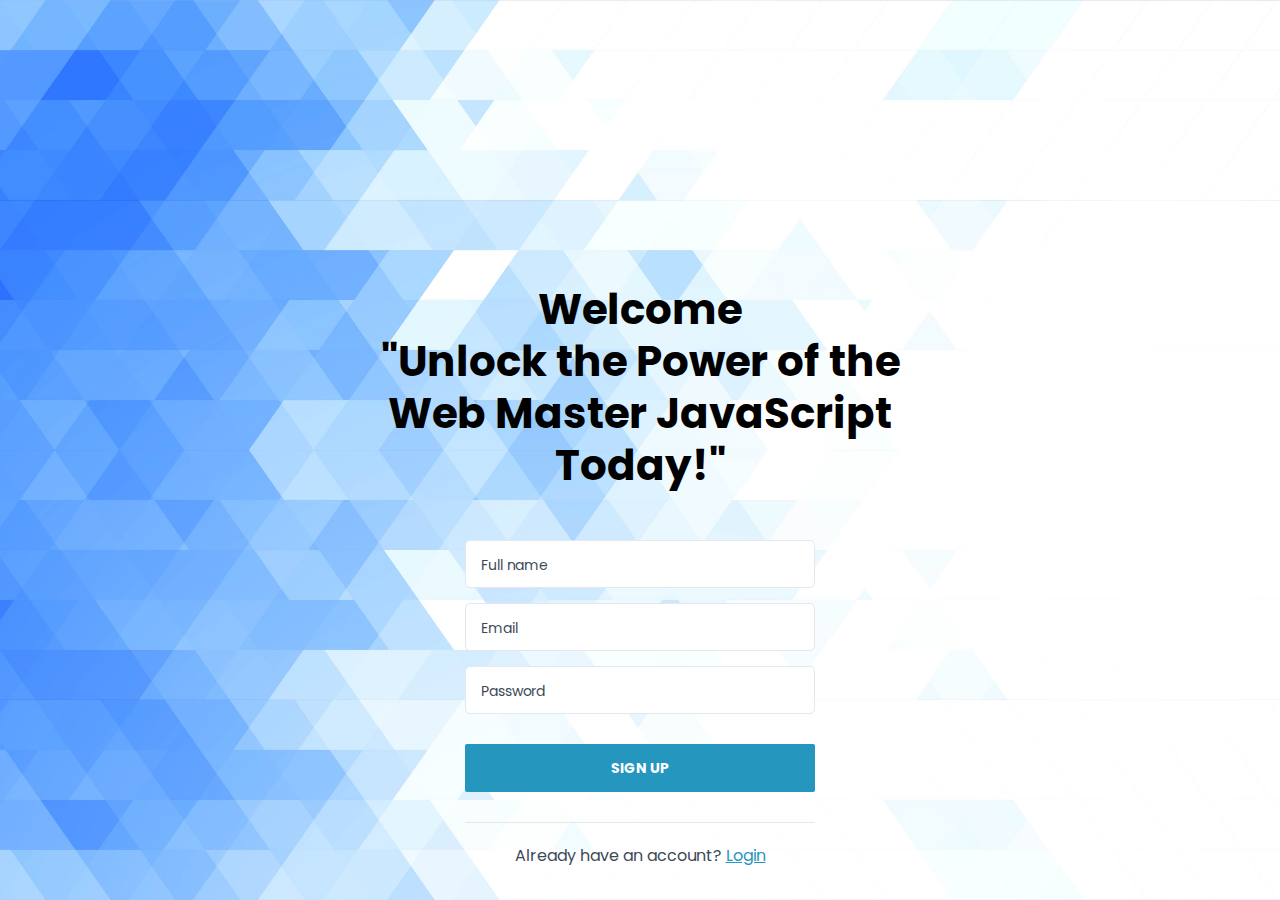
<file: index.html>
<!DOCTYPE html>
<html>
  <head>
    <title>Login Form</title>
    <meta
      name="viewport"
      content="width=device-width, initial-scale=1, maximum-scale=1"
    />
    <link rel="stylesheet" href="style.css" />
  </head>
  <body>
    <div class="wrapper">
      <div class="headline">
        <h1>
          Welcome <br />
          "Unlock the Power of the Web Master JavaScript Today!"
        </h1>
      </div>
      <form class="form" method="post" action="#">
        <div class="signup">
          <div class="form-group">
            <input type="text" placeholder="Full name" />
          </div>
          <div class="form-group">
            <input type="email" placeholder="Email" />
          </div>
          <div class="form-group">
            <input type="password" placeholder="Password" minlength="8" />
          </div>
          <button type="submit" class="btn">SIGN UP</button>
          <div class="account-exist">
            Already have an account? <a href="#" id="login">Login</a>
          </div>
        </div>
        <div class="signin">
          <div class="form-group">
            <input type="email" placeholder="Email" />
          </div>
          <div class="form-group">
            <input type="password" placeholder="Password" minlength="8" />
          </div>
          <div class="forget-password">
            <div class="check-box">
              <input type="checkbox" id="checkbox" />
              <label for="checkbox">Remember me</label>
            </div>
            <a href="#">Forget password?</a>
          </div>
          <button type="submit" class="btn">LOGIN</button>
          <div class="account-exist">
            "New here? Sign up for a thrilling learning journey!"
            <a href="#" id="signup">Signup</a>
          </div>
        </div>
      </form>
    </div>
    <script src="form.js"></script>
  </body>
</html>
</file>
<file: style.css>
@import url("https://fonts.googleapis.com/css2?family=Poppins:wght@400;500;600;700;800;900&display=swap");
* {
  margin: 0;
  padding: 0;
  box-sizing: border-box;
  font-family: "Poppins", sans-serif;
}

:root {
  --primary-color: #2596be;
  --white-color: #fff;
  --black-color: #3c4a57;
  --light-gray: #e4e8ee;
}

body {
  position: relative;
  display: flex;
  align-items: center;
  justify-content: center;
  min-height: 100vh;
}

.wrapper {
  padding: 50px 25px 0;
  max-width: 668px;
  width: 100%;
  margin: auto;
  margin-bottom: 2rem;
}
.wrapper::before {
  content: "";
  position: absolute;
  top: 0;
  left: 0;
  right: 0;
  bottom: 0;
  background-image: url("./Images/bg.jpg");
  background-position: center center;
  background-size: cover;
  background-repeat: no-repeat;
  min-height: 100vh;
  z-index: -1;
}
.wrapper .headline {
  text-align: center;
  padding-bottom: 48px;
}
.wrapper .headline h1 {
  font-size: 42px;
  font-weight: 700;
  line-height: 52px;
}
.wrapper .form {
  max-width: 350px;
  width: 100%;
  margin: auto;
}
.wrapper .form-group {
  margin-bottom: 15px;
}
.wrapper .form-group input {
  display: block;
  font-size: 16px;
  line-height: 24px;
  letter-spacing: -0.1px;
  padding: 11px 15px;
  height: 48px;
  border-radius: 5px;
  color: var(--black-color);
  border: 1px solid #e4e8ee;
  box-shadow: none;
  width: 100%;
}

.wrapper .form-group input::placeholder {
  color: var(--black-color);
  font-weight: 400;
  font-size: 14px;
}
.wrapper .btn {
  width: 100%;
  margin: 15px 0 30px;
  font-size: 14px;
  line-height: 22px;
  font-weight: 700;
  padding: 12px 29px;
  height: 48px;
  text-transform: uppercase;
  color: var(--white-color);
  background-color: var(--primary-color);
  border: none;
  border-radius: 2px;
  cursor: pointer;
  text-align: center;
}
.wrapper .btn:focus {
  outline: none;
}
.wrapper .account-exist {
  color: var(--black-color);
  border-top: 1px solid var(--light-gray);
  padding-top: 20px;
  text-align: center;
}
.wrapper .account-exist a {
  color: var(--primary-color);
}
.wrapper .forget-password {
  display: flex;
  align-items: center;
  justify-content: space-between;
  padding: 15px 0;
}
.wrapper .forget-password a {
  color: var(--primary-color);
}
.wrapper .forget-password .check-box {
  font-size: 15px;
  color: var(--black-color);
}
.signup.inActive {
  display: none;
}
.signin {
  display: none;
}
.signin.active {
  display: block;
}

@media (max-width: 1030px) {
  .wrapper::before {
    left: -25%;
    min-height: vh;
    height: 500px;
  }
}
@media (max-width: 767px) {
  .wrapper {
    max-width: 550px;
  }
  .wrapper .headline h1 {
    font-size: 25px;
    line-height: 25px;
  }
}
/* navbar */
</file>
